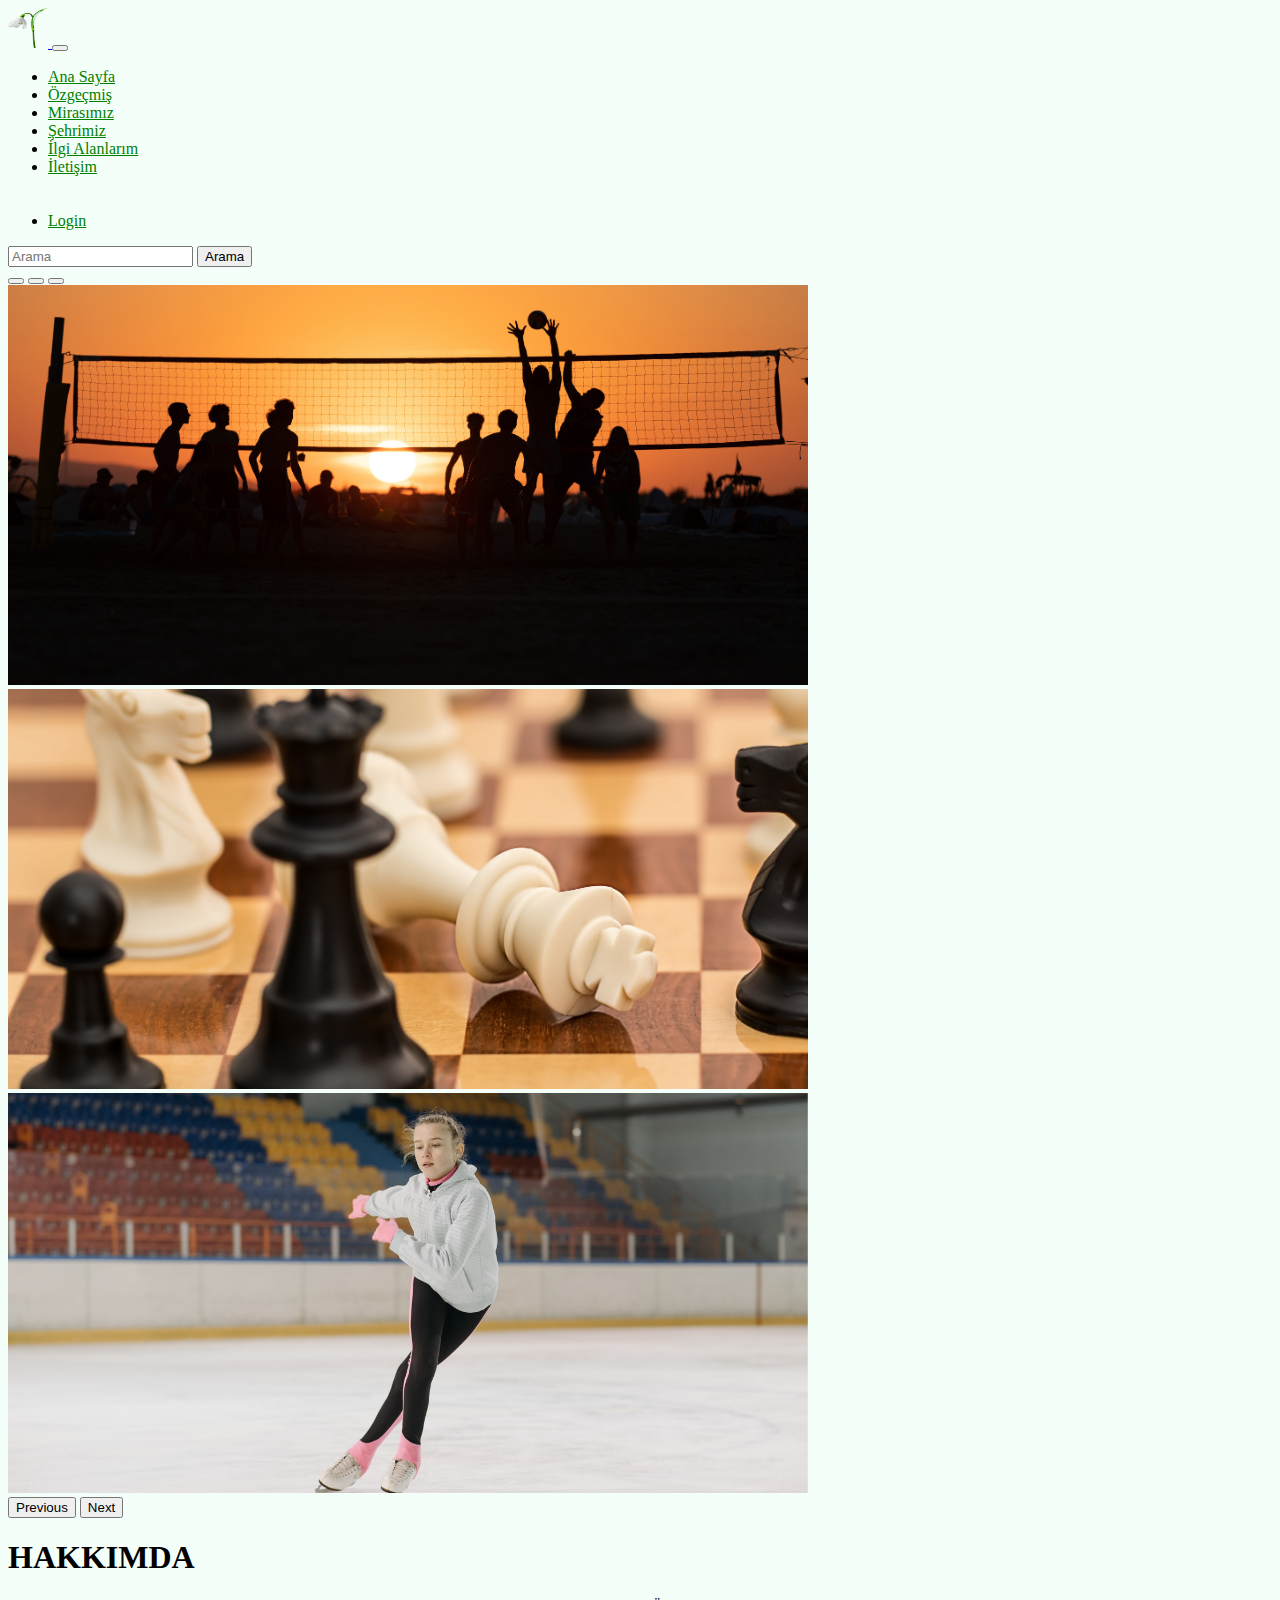
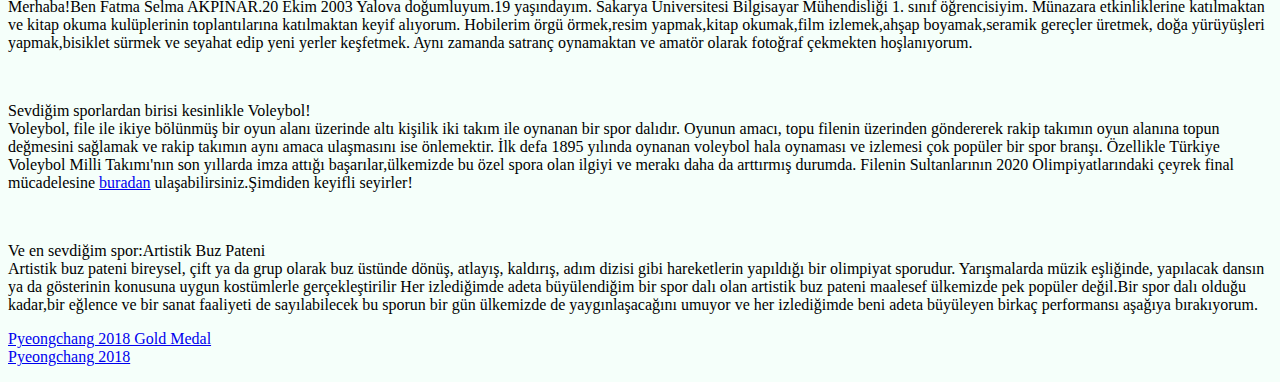
<file: web site/index.html>
<!DOCTYPE html>
<html lang="en">
<head>
    <meta charset="UTF-8">
    <meta http-equiv="X-UA-Compatible" content="IE=edge">
    <meta name="viewport" content="width=device-width, initial-scale=1.0">
    <title>Web Sitesi</title>
    <link href="https://cdn.jsdelivr.net/npm/bootstrap@5.3.0-alpha3/dist/css/bootstrap.min.css" rel="stylesheet" 
    integrity="sha384-KK94CHFLLe+nY2dmCWGMq91rCGa5gtU4mk92HdvYe+M/SXH301p5ILy+dN9+nJOZ" crossorigin="anonymous">
    </head>
<style>
body {
    background-color: #F5FFFA
}
</style>
<body>
    <header class="header">

          
            <nav class="navbar fixed-top  navbar-expand-lg bg-body-tertiary">
                <div class="container-fluid">
                    <a class="navbar-brand" href="#">
                        <img src="kardelen.webp" alt="logo"/   height="40" width="40" >
                    </a>
                  <button class="navbar-toggler" type="button" data-bs-toggle="collapse" data-bs-target="#navbarSupportedContent" aria-controls="navbarSupportedContent" aria-expanded="false" aria-label="Toggle navigation">
                    <span class="navbar-toggler-icon"></span>
                  </button>
                  <div class="collapse navbar-collapse" id="navbarSupportedContent">
                    <ul class="navbar-nav me-auto mb-2 mb-lg-0">
                      <li class="nav-item">
                        <a class="nav-link" style="color: green;" href="index.html">Ana Sayfa</a>
                      </li>
                      <li class="nav-item">
                        <a class="nav-link"  style="color: green;"href="ozgecmis.html">Özgeçmiş</a>
                        
                      </li>
                      <li class="nav-item">
                        <a class="nav-link"  style="color: green;"href="mirasimiz.html">Mirasımız</a>
                        
                      </li>
                      <li class="nav-item">
                        <a class="nav-link"  style="color: green;"href="sehrimiz.html">Şehrimiz</a>
                        
                      </li>
                      <li class="nav-item">
                        <a class="nav-link" style="color: green;" href="ilgialanlari.html">
                        İlgi Alanlarım
                        </a>
                        
                      </li>
                      <li class="nav-item">
                        <a class="nav-link"  style="color: green;"href="iletisim.html">İletişim</a>
                        
                      </li>
                      <br><br>
                    </li>
                    <li class="nav-item">
                      <a class="nav-link"  style="color: green;"href="login.html">Login</a>
                      
                    </li>
                    </ul>
                    <form class="d-flex" role="search">
                      <input class="form-control me-2 " type="search" placeholder="Arama" aria-label="Search">
                      <button class="btn btn-outline-success" type="submit">Arama</button>
                    </form>
                  </div>
                </div>
              </nav>
              
          <div class="container  mt-4" >
            <div id="carouselExampleIndicators" class="carousel slide">
                <div class="carousel-indicators">
                  <button type="button" data-bs-target="#carouselExampleIndicators" data-bs-slide-to="0" class="active" aria-current="true" aria-label="Slide 1"></button>
                  <button type="button" data-bs-target="#carouselExampleIndicators" data-bs-slide-to="1" aria-label="Slide 2"></button>
                  <button type="button" data-bs-target="#carouselExampleIndicators" data-bs-slide-to="2" aria-label="Slide 3"></button>
                </div>
                <div class="carousel-inner">
                  <div class="carousel-item active">
                    <img src="Adsız tasarım1.png" class="d-block w-100" alt="voleybol">
                  </div>
                  <div class="carousel-item">
                    <img src="satranc.png" class="d-block w-100" alt="satranc">
                  </div>
                  <div class="carousel-item">
                    <img src="paten.png" class="d-block w-100" alt="paten">
                  </div>
                </div>
                <button class="carousel-control-prev" type="button" data-bs-target="#carouselExampleIndicators" data-bs-slide="prev">
                  <span class="carousel-control-prev-icon" aria-hidden="true"></span>
                  <span class="visually-hidden">Previous</span>
                </button>
                <button class="carousel-control-next" type="button" data-bs-target="#carouselExampleIndicators" data-bs-slide="next">
                  <span class="carousel-control-next-icon" aria-hidden="true"></span>
                  <span class="visually-hidden">Next</span>
                </button>
              </div>
              <h1 class="text-center mt-3 text-success fw-bold ">HAKKIMDA</h1>
              <P class="fs-5">Merhaba!Ben Fatma Selma AKPINAR.20 Ekim 2003 Yalova doğumluyum.19 yaşındayım.
                Sakarya Üniversitesi Bilgisayar Mühendisliği 1. sınıf öğrencisiyim.
                Münazara etkinliklerine katılmaktan ve kitap okuma kulüplerinin toplantılarına katılmaktan keyif alıyorum.
                Hobilerim örgü örmek,resim yapmak,kitap okumak,film izlemek,ahşap boyamak,seramik gereçler üretmek,
                doğa yürüyüşleri yapmak,bisiklet sürmek ve seyahat edip yeni yerler keşfetmek. 
                Aynı zamanda satranç oynamaktan ve amatör olarak fotoğraf çekmekten hoşlanıyorum.</P>
                <br>
               <p class="fs-5"> Sevdiğim sporlardan birisi kesinlikle Voleybol! <br> Voleybol, file ile ikiye bölünmüş bir oyun alanı üzerinde altı kişilik iki takım ile oynanan bir spor dalıdır. Oyunun amacı, topu filenin üzerinden göndererek rakip takımın oyun alanına topun değmesini sağlamak ve rakip takımın aynı amaca ulaşmasını ise önlemektir.
                İlk defa 1895 yılında oynanan voleybol hala oynaması ve izlemesi çok popüler bir spor branşı. Özellikle Türkiye Voleybol Milli Takımı'nın son yıllarda imza attığı başarılar,ülkemizde bu özel spora olan ilgiyi ve merakı daha da arttırmış durumda.
                Filenin Sultanlarının 2020 Olimpiyatlarındaki çeyrek final mücadelesine <a href="https://youtu.be/nqO_0d20OYQ">buradan</a> ulaşabilirsiniz.Şimdiden keyifli seyirler!</p>
                 <br>
                <p class="fs-5">Ve en sevdiğim spor:Artistik Buz Pateni <br>
                    Artistik buz pateni bireysel, çift ya da grup olarak buz üstünde dönüş, atlayış, kaldırış, adım dizisi gibi hareketlerin yapıldığı bir olimpiyat sporudur. Yarışmalarda müzik eşliğinde, yapılacak dansın ya da gösterinin konusuna uygun kostümlerle gerçekleştirilir
                 Her izlediğimde adeta büyülendiğim bir spor dalı olan artistik buz pateni maalesef ülkemizde pek popüler değil.Bir spor dalı olduğu kadar,bir eğlence ve bir sanat faaliyeti de sayılabilecek bu sporun bir gün ülkemizde de yaygınlaşacağını umuyor ve her izlediğimde beni adeta büyüleyen birkaç performansı aşağıya bırakıyorum.
                 <p class="fs-5"> <a href="https://youtu.be/6bNOnXTe4Ok">Pyeongchang 2018 Gold Medal</a>
                    <br>
                 <a href="https://youtu.be/wOEKdWrtz6U">Pyeongchang 2018</a></p>
                </p>
             
          </div>

    
    </header>
    <script src="https://cdn.jsdelivr.net/npm/jquery@3.5.1/dist/jquery.slim.min.js"
    integrity="sha384-DfXdz2htPH0lsSSs5nCTpuj/zy4c+OGpamoFVy38MVBnE+IbbVYUew+OrCXaRkfj" crossorign="anonymous"></script>
    <script src="https://cdn.jsdelivr.net/npm/@popperjs/core@2.11.7/dist/umd/popper.min.js" 
    integrity="sha384-zYPOMqeu1DAVkHiLqWBUTcbYfZ8osu1Nd6Z89ify25QV9guujx43ITvfi12/QExE" crossorigin="anonymous"></script>
    <script src="https://cdn.jsdelivr.net/npm/bootstrap@5.3.0-alpha3/dist/js/bootstrap.min.js" 
    integrity="sha384-Y4oOpwW3duJdCWv5ly8SCFYWqFDsfob/3GkgExXKV4idmbt98QcxXYs9UoXAB7BZ" crossorigin="anonymous"></script>
</body>
</html>
</file>
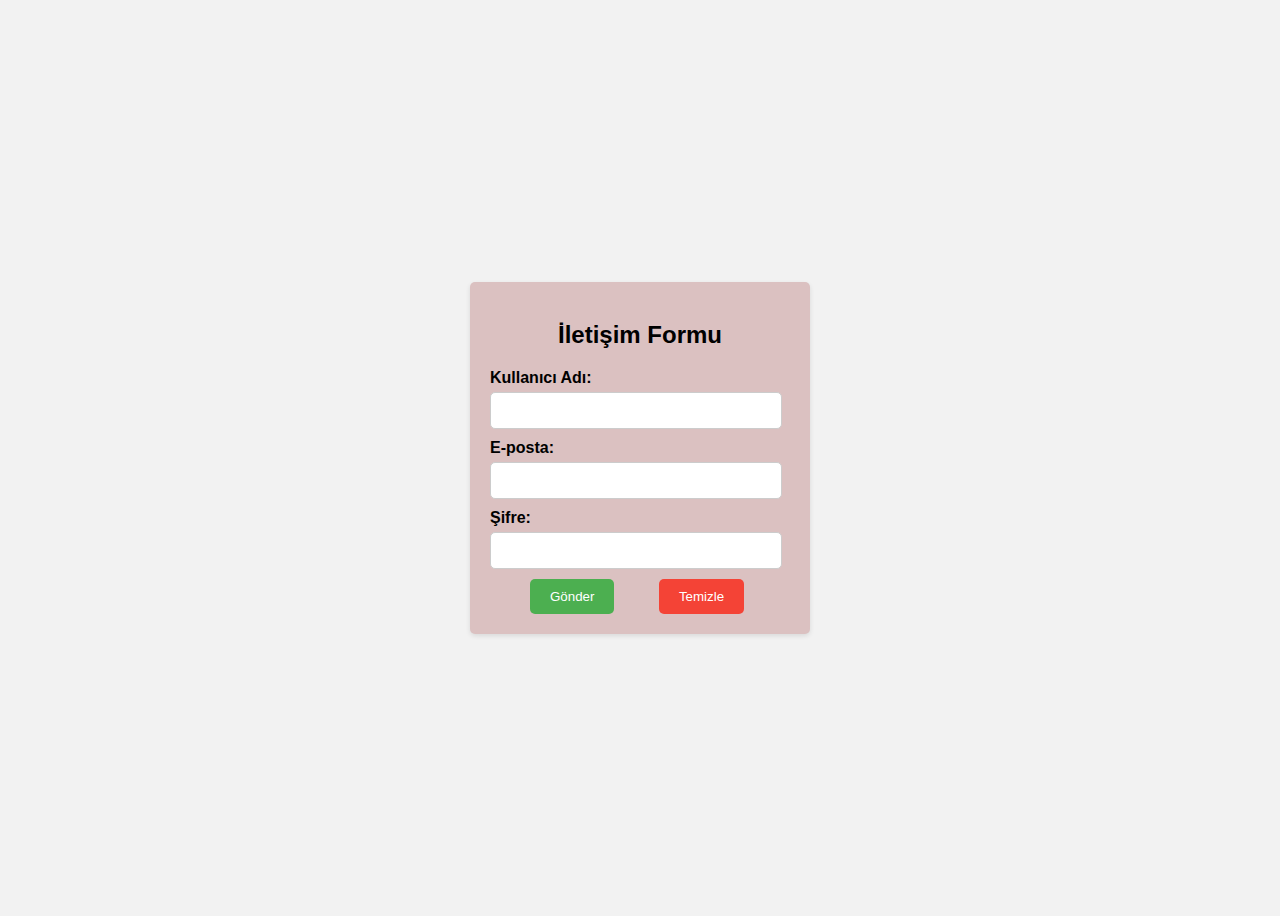
<file: web site/iletisim.html>
<!DOCTYPE html>
<html>
<head>
  <title>İletişim Formu</title>
  <style>
    body {
      font-family: Arial, sans-serif;
      background-color: #f2f2f2;
      display: flex;
      justify-content: center;
      align-items: center;
      height: 100vh;
    }

    .container {
      width: 300px ;
      padding: 20px;
      background-color: #dbc1c1;
      border-radius: 5px;
      box-shadow: 0 2px 5px rgba(0, 0, 0, 0.1);
    }

    h2 {
      text-align: center;
    }

    form {
      margin-top: 20px;
    }

    label {
      display: block;
      font-weight: bold;
      margin-bottom: 5px;
    }

    input,
    textarea {
      width: 90%;
      padding: 10px;
      border: 1px solid #ccc;
      border-radius: 5px;
      margin-bottom: 10px;
    }

    button {
      padding: 10px 20px;
      background-color: #4CAF50;
      color: #fff;
      border: none;
      border-radius: 5px;
      cursor: pointer;
      margin-left: 40px;
    }

    button[type="reset"] {
      background-color: #f44336;
      margin-right: 40px;
    }
  </style>
</head>
<body>
  <div class="container">
    <h2>İletişim Formu</h2>

    <form action="goster.php" method="post" onsubmit="return validateForm()">
      <div>
        <label for="name">Kullanıcı Adı:</label>
        <input type="text" id="name" name="name" required>
      </div>

      <div>
        <label for="email">E-posta:</label>
        <input type="email" id="email" name="email" required>
      </div>

      <div>
        <label for="password">Şifre:</label>
        <input type="password" id="password" name="password" required>
      </div>

      <div>
        <button type="submit">Gönder</button>
        <button type="reset">Temizle</button>
      </div>
    </form>
  </div>
</body>
</html>
</file>
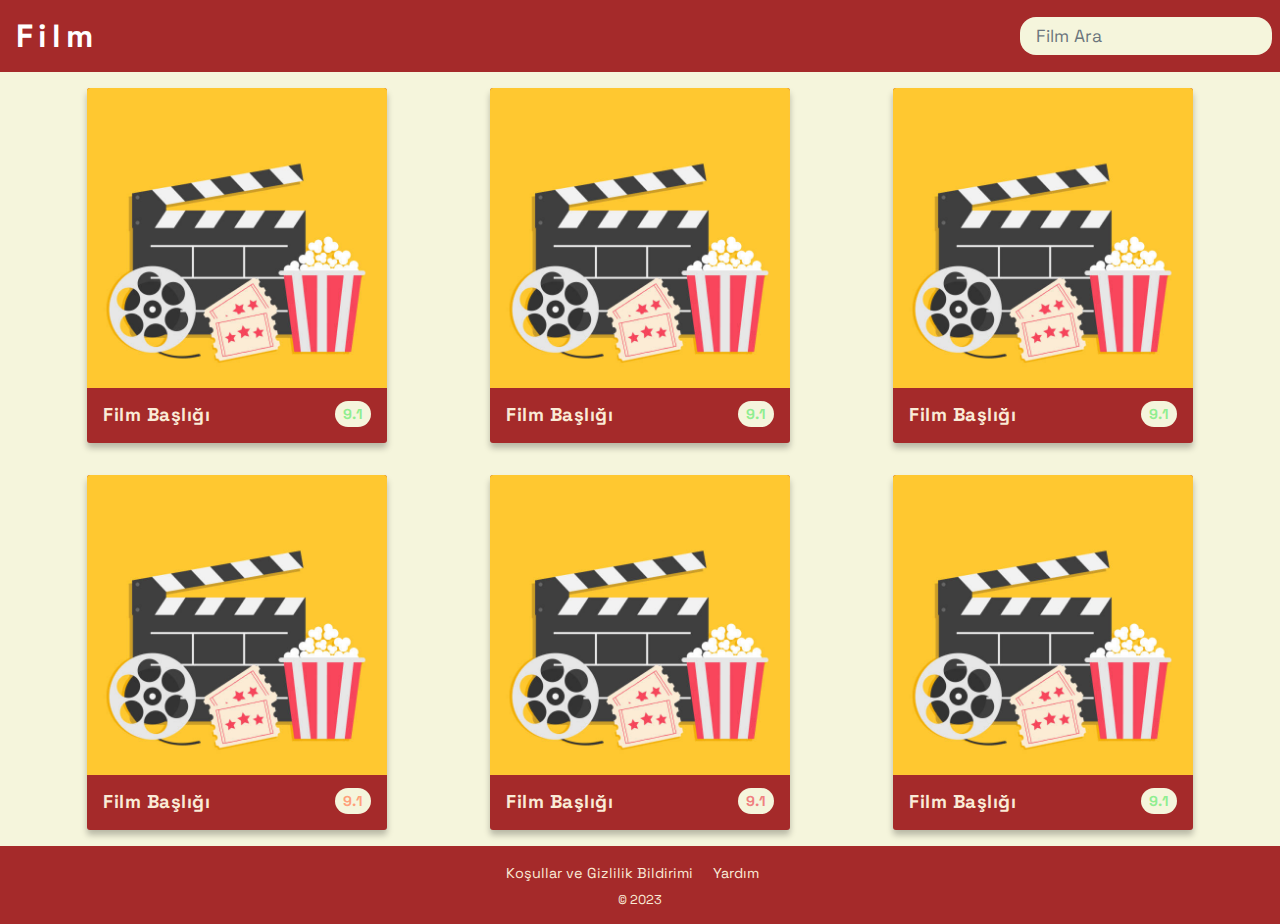
<file: web site/ilgialanlari.html>
<!DOCTYPE html>
<html lang="en">
<head>
    <meta charset="UTF-8">
    <meta http-equiv="X-UA-Compatible" content="IE=edge">
    <meta name="viewport" content="width=device-width, initial-scale=1.0">
    <title>İlgi Alanlarım</title>

    <link
      rel="stylesheet"
      href="https://cdnjs.cloudflare.com/ajax/libs/font-awesome/6.1.2/css/all.min.css"
      integrity="sha512-1sCRPdkRXhBV2PBLUdRb4tMg1w2YPf37qatUFeS7zlBy7jJI8Lf4VHwWfZZfpXtYSLy85pkm9GaYVYMfw5BC1A=="
      crossorigin="anonymous"
      referrerpolicy="no-referrer">
      
      <link rel="stylesheet" href="style.css" />
      <script src="app.js" defer></script>
      <title>Film</title>
</head>
<body>
    <header>
        <h1>Film</h1>
        <form id="form">
          <input
            autocomplete="off"
            type="text"
            class="search"
            placeholder="Film Ara"
            id="search"
          />
        </form>
      </header>
      <main id="main">
        <div class="movie">
            <img src="movie.jpg" alt="movie title">
            <div class="movie-info">
                <h3>Film Başlığı</h3>
                <span class="green">9.1</span>
            </div>
            <div class="overview">
                <h3>Film Başlığı <small>overview</small></h3>
                <p>Lorem ipsum dolor sit amet consectetur adipisicing elit. Similique unde nihil iste! Odit tempora animi vitae facilis magnam nobis consequatur? Praesentium minus 
                    dignissimos sint quod possimus repellat sapiente. Eaque, quia.</p>
            </div> 
        </div>
        <div class="movie">
            <img src="movie.jpg" alt="movie title">
            <div class="movie-info">
                <h3>Film Başlığı</h3>
                <span class="green">9.1</span>
            </div>
            <div class="overview">
                <h3>Film Başlığı <small>overview</small></h3>
                <p>Lorem ipsum dolor sit amet consectetur adipisicing elit. Similique unde nihil iste! Odit tempora animi vitae facilis magnam nobis consequatur? Praesentium minus 
                    dignissimos sint quod possimus repellat sapiente. Eaque, quia.</p>
            </div> 
        </div>
        <div class="movie">
            <img src="movie.jpg" alt="movie title">
            <div class="movie-info">
                <h3>Film Başlığı</h3>
                <span class="green">9.1</span>
            </div>
            <div class="overview">
                <h3>Film Başlığı <small>overview</small></h3>
                <p>Lorem ipsum dolor sit amet consectetur adipisicing elit. Similique unde nihil iste! Odit tempora animi vitae facilis magnam nobis consequatur? Praesentium minus 
                    dignissimos sint quod possimus repellat sapiente. Eaque, quia.</p>
            </div> 
        </div>
        <div class="movie">
            <img src="movie.jpg" alt="movie title">
            <div class="movie-info">
                <h3>Film Başlığı</h3>
                <span class="orange">9.1</span>
            </div>
            <div class="overview">
                <h3>Film Başlığı <small>overview</small></h3>
                <p>Lorem ipsum dolor sit amet consectetur adipisicing elit. Similique unde nihil iste! Odit tempora animi vitae facilis magnam nobis consequatur? Praesentium minus 
                    dignissimos sint quod possimus repellat sapiente. Eaque, quia.</p>
            </div>
        </div>  
            <div class="movie">
                <img src="movie.jpg" alt="movie title">
                <div class="movie-info">
                    <h3>Film Başlığı</h3>
                    <span class="red">9.1</span>
                </div>
                <div class="overview">
                    <h3>Film Başlığı <small>overview</small></h3>
                    <p>Lorem ipsum dolor sit amet consectetur adipisicing elit. Similique unde nihil iste! Odit tempora animi vitae facilis magnam nobis consequatur? Praesentium minus 
                        dignissimos sint quod possimus repellat sapiente. Eaque, quia.</p>
                </div>
            </div>
                <div class="movie">
                    <img src="movie.jpg" alt="movie title">
                    <div class="movie-info">
                        <h3>Film Başlığı</h3>
                        <span class="green">9.1</span>
                    </div>
                    <div class="overview">
                        <h3>Film Başlığı <small>overview</small></h3>
                        <p>Lorem ipsum dolor sit amet consectetur adipisicing elit. Similique unde nihil iste! Odit tempora animi vitae facilis magnam nobis consequatur? Praesentium minus 
                            dignissimos sint quod possimus repellat sapiente. Eaque, quia.</p>
                    </div>
                </div>
      </main>
      <footer>
        <ul>
            <li><a href="#">Koşullar ve Gizlilik Bildirimi</a></li>
            <li><a href="#">Yardım</a></li>
        </ul>
        <small> &copy; 2023</small>
      </footer>
</body>
</html>
</file>
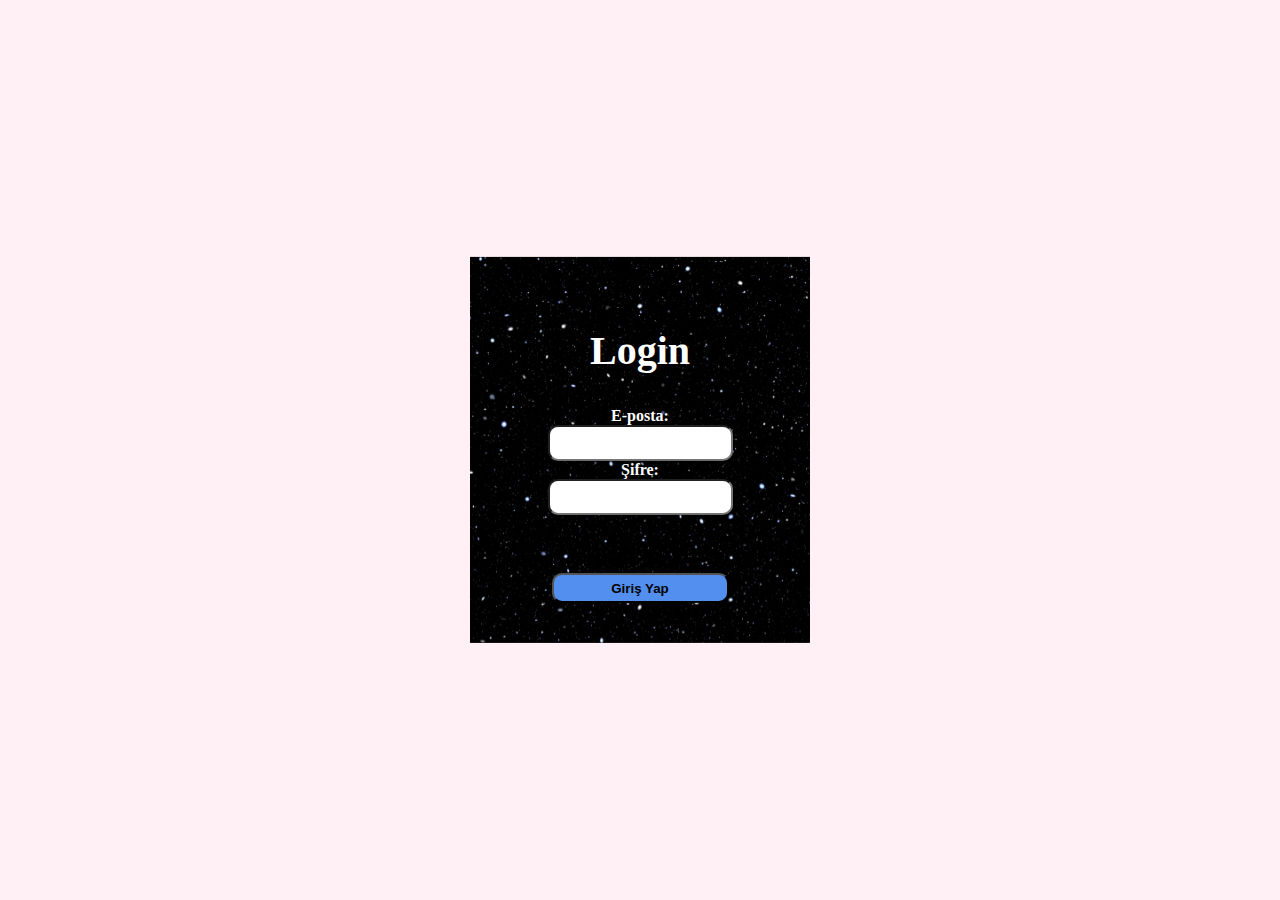
<file: web site/login.html>
<!DOCTYPE html>
<html lang="en">
<head>
  <meta charset="UTF-8">
  <meta http-equiv="X-UA-Compatible" content="IE=edge">
  <meta name="viewport" content="width=device-width, initial-scale=1.0">
  <link rel="stylesheet" href="a.css">
  <title>Login</title>
</head>
<body>
    
    <form action="login.php" method="POST">
     <div class="signup-form">  
      <h2>Login</h2>
      <label for="email">E-posta:</label><br>
      <input type="email" id="email" name="email" required><br>
  
      <label for="password">Şifre:</label><br>
      <input type="password" id="password" name="password" required><br><br>
  
      <input type="submit" value="Giriş Yap" class="signup-btn">
     </div> 
      
    </form>
</body>
</html>
</file>
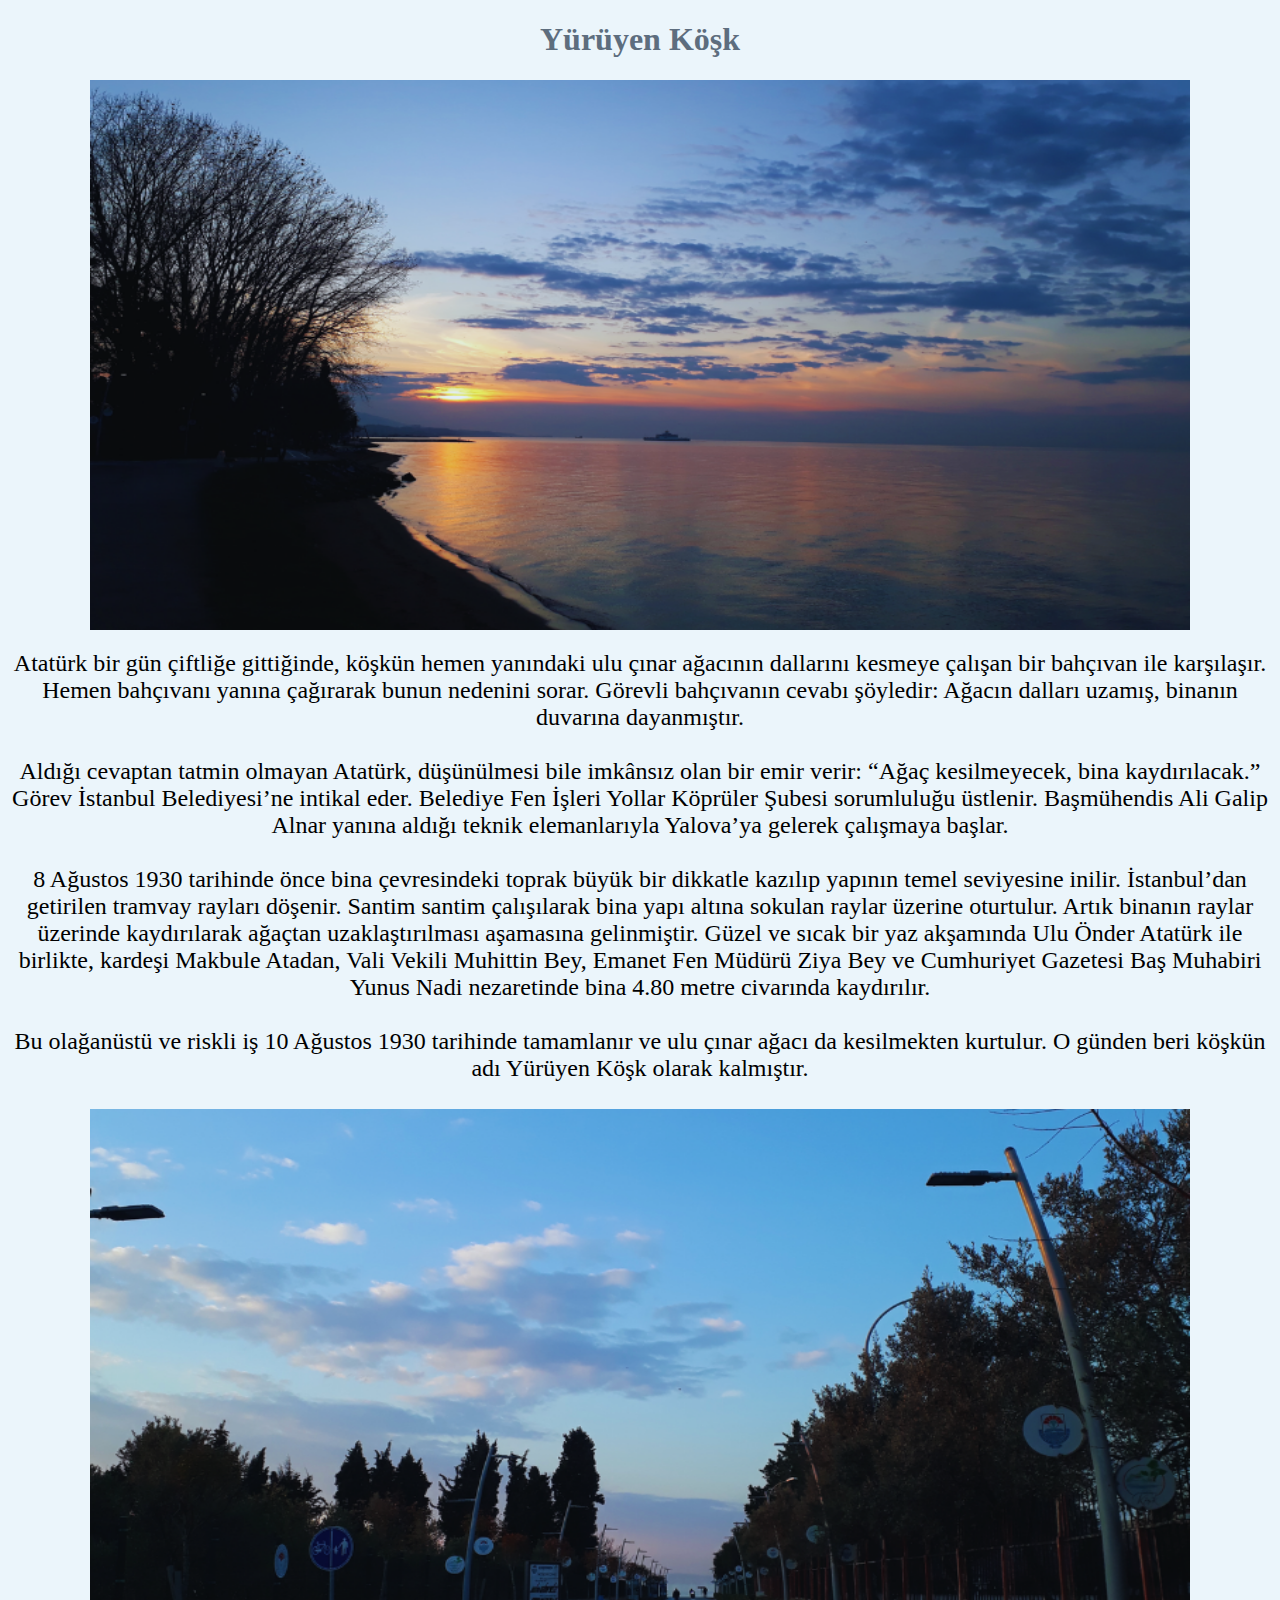
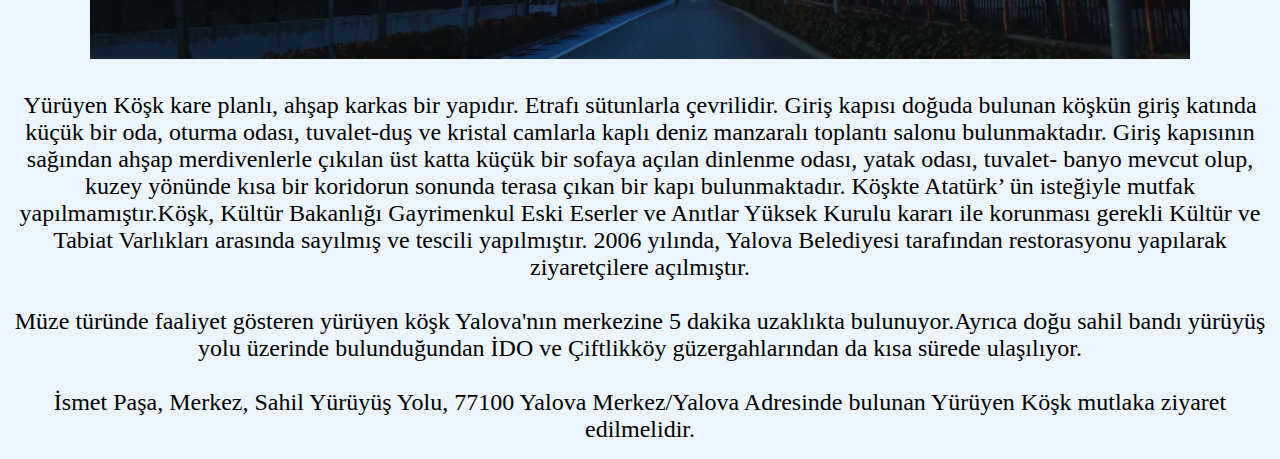
<file: web site/mirasimiz.html>
<!DOCTYPE html>
<html lang="en">
<head>
    <meta charset="UTF-8">
    <meta http-equiv="X-UA-Compatible" content="IE=edge">
    <meta name="viewport" content="width=device-width, initial-scale=1.0">
    <title>Mirasımız</title>
</head>
<body bgcolor="#EBF5FB">
   <div align="center"> <h1><font color="#5D6D7E "> Yürüyen Köşk</font> </h1></div> 
   
   <div align="center"><img src="yalova.png" width="1100" height="550" ></div>

   <div align="center"><p><font size="5">  Atatürk bir gün çiftliğe gittiğinde, köşkün hemen yanındaki ulu çınar ağacının dallarını kesmeye çalışan bir bahçıvan ile karşılaşır. Hemen bahçıvanı yanına çağırarak bunun nedenini sorar. Görevli bahçıvanın cevabı şöyledir: Ağacın dalları uzamış, binanın duvarına dayanmıştır.<br> <br> Aldığı cevaptan tatmin olmayan Atatürk, düşünülmesi bile imkânsız olan bir emir verir: “Ağaç kesilmeyecek, bina kaydırılacak.” Görev İstanbul Belediyesi’ne intikal eder. Belediye Fen İşleri Yollar Köprüler Şubesi sorumluluğu üstlenir. Başmühendis Ali Galip Alnar yanına aldığı teknik elemanlarıyla Yalova’ya gelerek çalışmaya başlar.<br><br>
    8 Ağustos 1930 tarihinde önce bina çevresindeki toprak büyük bir dikkatle kazılıp yapının temel seviyesine inilir. İstanbul’dan getirilen tramvay rayları döşenir. Santim santim çalışılarak bina yapı altına sokulan raylar üzerine oturtulur. Artık binanın raylar üzerinde kaydırılarak ağaçtan uzaklaştırılması aşamasına gelinmiştir. Güzel ve sıcak bir yaz akşamında Ulu Önder Atatürk ile birlikte, kardeşi Makbule Atadan, Vali Vekili Muhittin Bey, Emanet Fen Müdürü Ziya Bey ve Cumhuriyet Gazetesi Baş Muhabiri Yunus Nadi nezaretinde bina 4.80 metre civarında kaydırılır.<br><br>
    Bu olağanüstü ve riskli iş 10 Ağustos 1930 tarihinde tamamlanır ve ulu çınar ağacı da kesilmekten kurtulur. O günden beri köşkün adı Yürüyen Köşk olarak kalmıştır.<br>
   <br><img src="yürüyüs.png"width="1100" height="550"> <br><br> Yürüyen Köşk kare planlı, ahşap karkas bir yapıdır. Etrafı sütunlarla çevrilidir. Giriş kapısı doğuda bulunan köşkün giriş katında küçük bir oda, oturma odası, tuvalet-duş ve kristal camlarla kaplı deniz manzaralı toplantı salonu bulunmaktadır. Giriş kapısının sağından ahşap merdivenlerle çıkılan üst katta küçük bir sofaya açılan dinlenme odası, yatak odası, tuvalet- banyo mevcut olup, kuzey yönünde kısa bir koridorun sonunda terasa çıkan bir kapı bulunmaktadır. Köşkte Atatürk’ ün isteğiyle mutfak yapılmamıştır.Köşk, Kültür Bakanlığı Gayrimenkul Eski Eserler ve Anıtlar Yüksek Kurulu kararı ile korunması gerekli Kültür ve Tabiat Varlıkları arasında sayılmış ve tescili yapılmıştır. 2006 yılında, Yalova Belediyesi tarafından restorasyonu yapılarak ziyaretçilere açılmıştır. <br><br>Müze türünde faaliyet gösteren yürüyen köşk Yalova'nın merkezine 5 dakika uzaklıkta bulunuyor.Ayrıca doğu sahil bandı yürüyüş yolu üzerinde bulunduğundan İDO ve Çiftlikköy güzergahlarından da kısa sürede ulaşılıyor.<br><br> İsmet Paşa, Merkez, Sahil Yürüyüş Yolu, 77100 Yalova Merkez/Yalova Adresinde bulunan Yürüyen Köşk mutlaka ziyaret edilmelidir.</font> 
  </p></div>


  <script src="https://cdn.jsdelivr.net/npm/jquery@3.5.1/dist/jquery.slim.min.js"
    integrity="sha384-DfXdz2htPH0lsSSs5nCTpuj/zy4c+OGpamoFVy38MVBnE+IbbVYUew+OrCXaRkfj" crossorign="anonymous"></script>
    <script src="https://cdn.jsdelivr.net/npm/@popperjs/core@2.11.7/dist/umd/popper.min.js" 
    integrity="sha384-zYPOMqeu1DAVkHiLqWBUTcbYfZ8osu1Nd6Z89ify25QV9guujx43ITvfi12/QExE" crossorigin="anonymous"></script>
    <script src="https://cdn.jsdelivr.net/npm/bootstrap@5.3.0-alpha3/dist/js/bootstrap.min.js" 
    integrity="sha384-Y4oOpwW3duJdCWv5ly8SCFYWqFDsfob/3GkgExXKV4idmbt98QcxXYs9UoXAB7BZ" crossorigin="anonymous"></script>
</body>
</html>
</file>
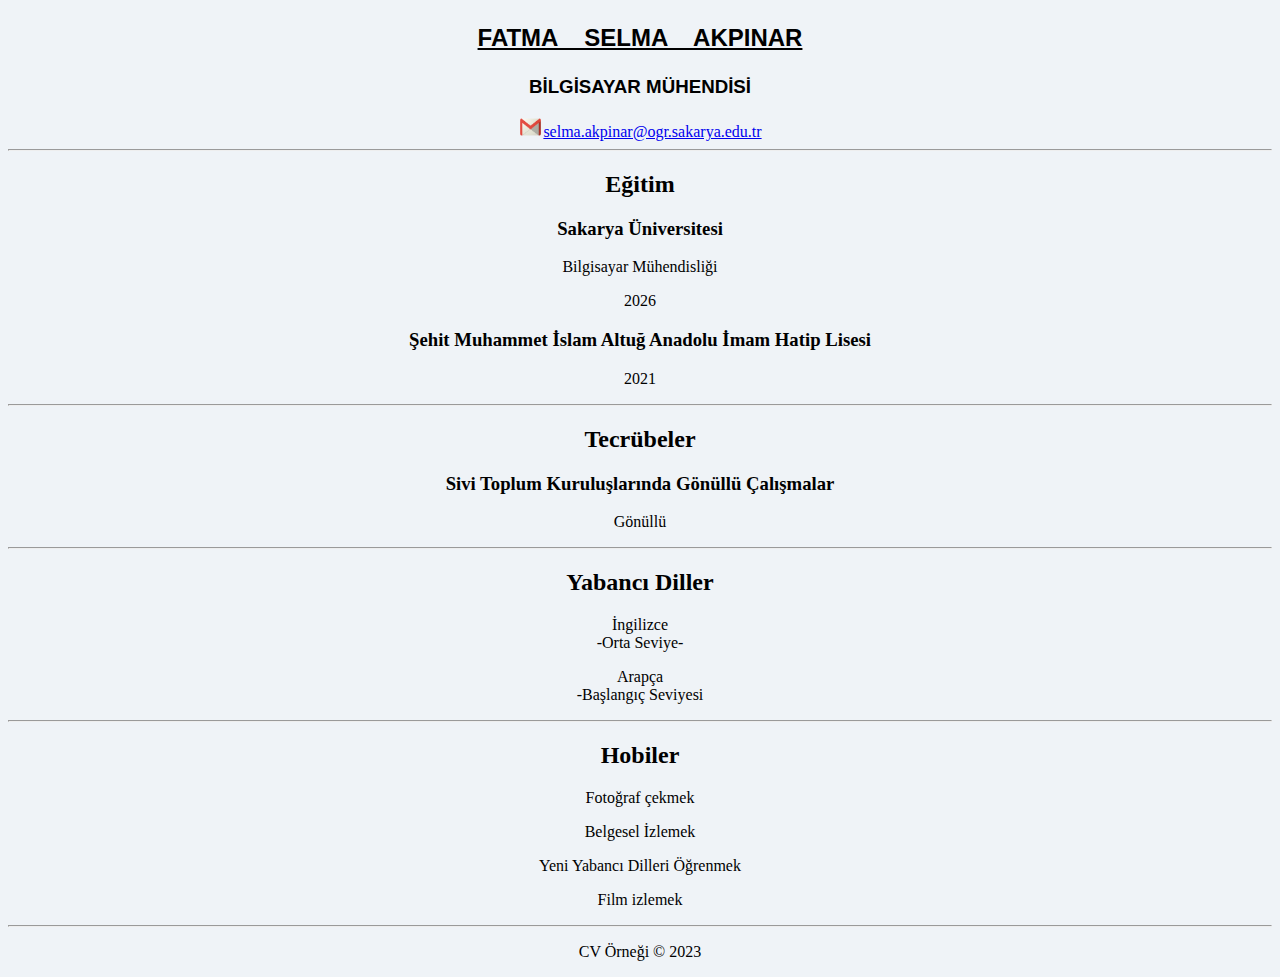
<file: web site/ozgecmis.html>
<!DOCTYPE html>
<html lang="en">
<head>
    <meta charset="UTF-8">
    <meta http-equiv="X-UA-Compatible" content="IE=edge">
    <meta name="viewport" content="width=device-width, initial-scale=1.0">
    <title>Özgeçmiş</title>
    <style>
      .isim{
        word-spacing: 20px;
        text-decoration: underline;
      }
    </style>
</head>
<body bgcolor="#EFF3F7">
   <header> 
    <div align="center"><h2><p class="isim" style="font-family:'Franklin Gothic Medium', 'Arial Narrow', Arial, sans-serif">FATMA SELMA AKPINAR</p></h2></div> 
    <div align="center"><h3><P style="font-family: 'Franklin Gothic Medium', 'Arial Narrow', Arial, sans-serif;">BİLGİSAYAR MÜHENDİSİ</P></h3></div>
    <div align="center"> <img src="mailogo.png" width="25" height="20"><a href="mailto:selma.akpinar@ogr.sakarya.edu.tr">selma.akpinar@ogr.sakarya.edu.tr</a></div>
    <hr>
   </header>

   <main>
   
    <section>
        <div align="center">
        <h2><b>Eğitim</b></h2>
      <article>
        <h3>Sakarya Üniversitesi</h3>
        <p>Bilgisayar Mühendisliği</p>
        <p>2026</p>
      </div>
      </article>

      <article>
        <div align="center">
            
            <h3>Şehit Muhammet İslam Altuğ Anadolu İmam Hatip Lisesi</h3>
            <p>2021</p>
        
        </div> 
      </article>
    </section>
<hr>
<div align="center">
    <section>
        
            <h2>Tecrübeler</h2>
            <article>
              <h3>Sivi Toplum Kuruluşlarında Gönüllü Çalışmalar</h3>
             <p>Gönüllü</p>
            </article>
      
    </section>
</div>
<hr>
      <section>
        <div align="center">
            <h2>Yabancı Diller</h2>
            <p>İngilizce <br> -Orta Seviye-</p>
            <p>Arapça <br> -Başlangıç Seviyesi</p>
        </div>
      </section>
<hr>
     <section>
        <div align="center">
            <h2>Hobiler</h2>
            <p>Fotoğraf çekmek</p>
            <p>Belgesel İzlemek</p>
            <p>Yeni Yabancı Dilleri Öğrenmek</p>
            <p>Film izlemek</p>
        </div>
     </section>
<hr>
  </main>

  <footer>
    <div align="center"> <p>CV Örneği &copy; 2023</p></div>
  </footer>
</body>
</html>
</body>
</html>
</file>
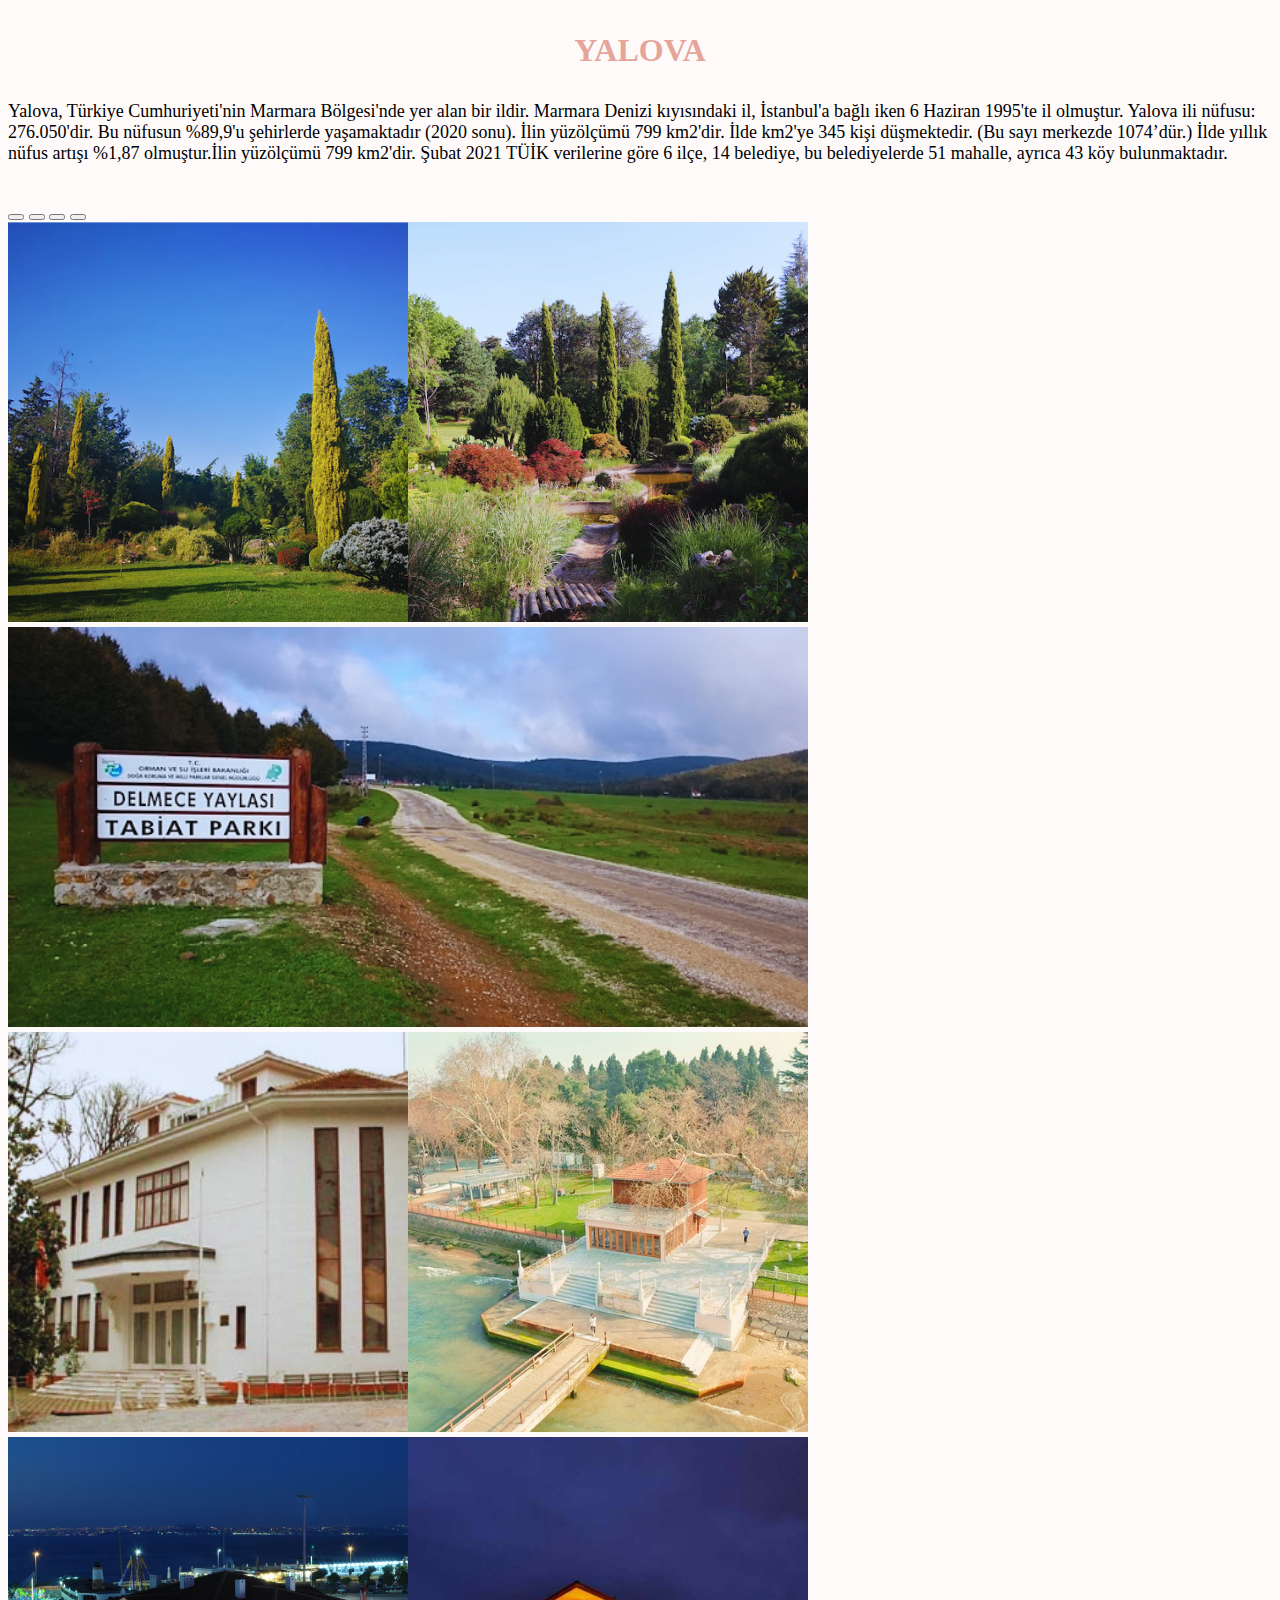
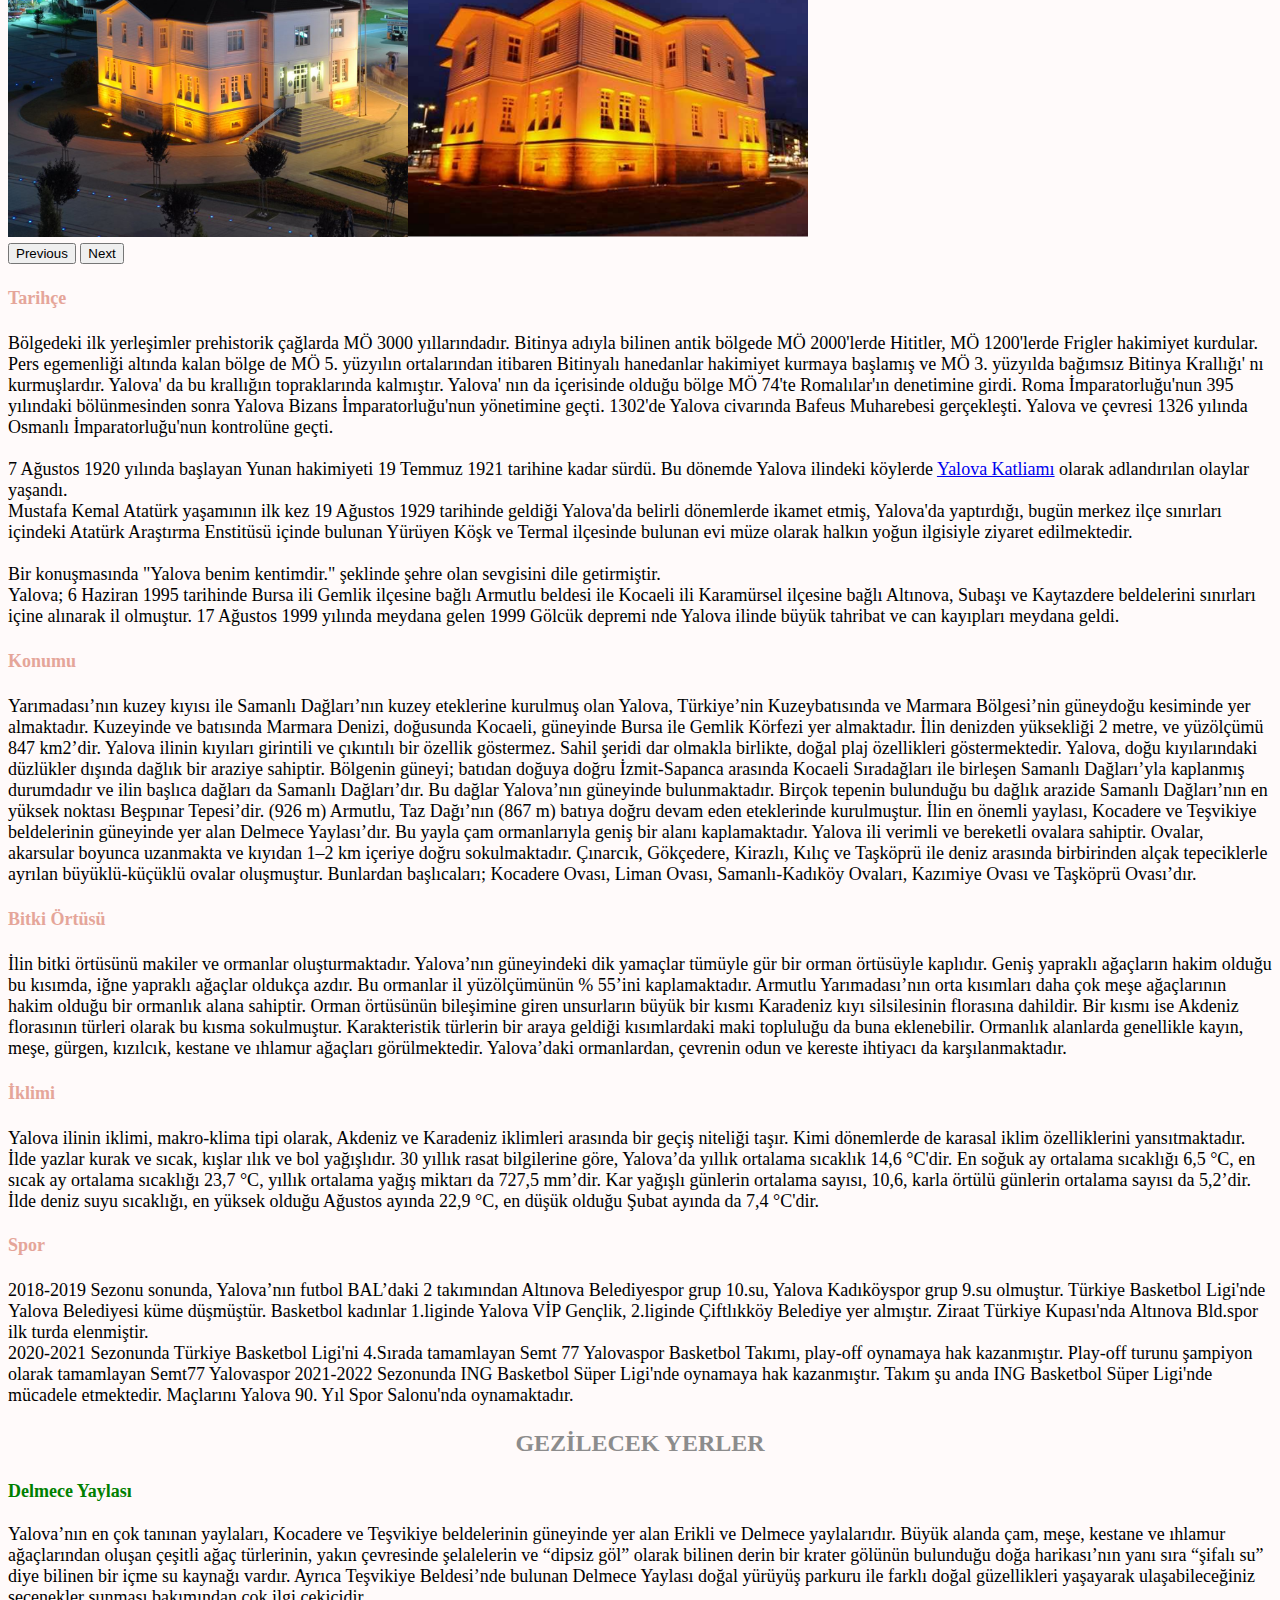
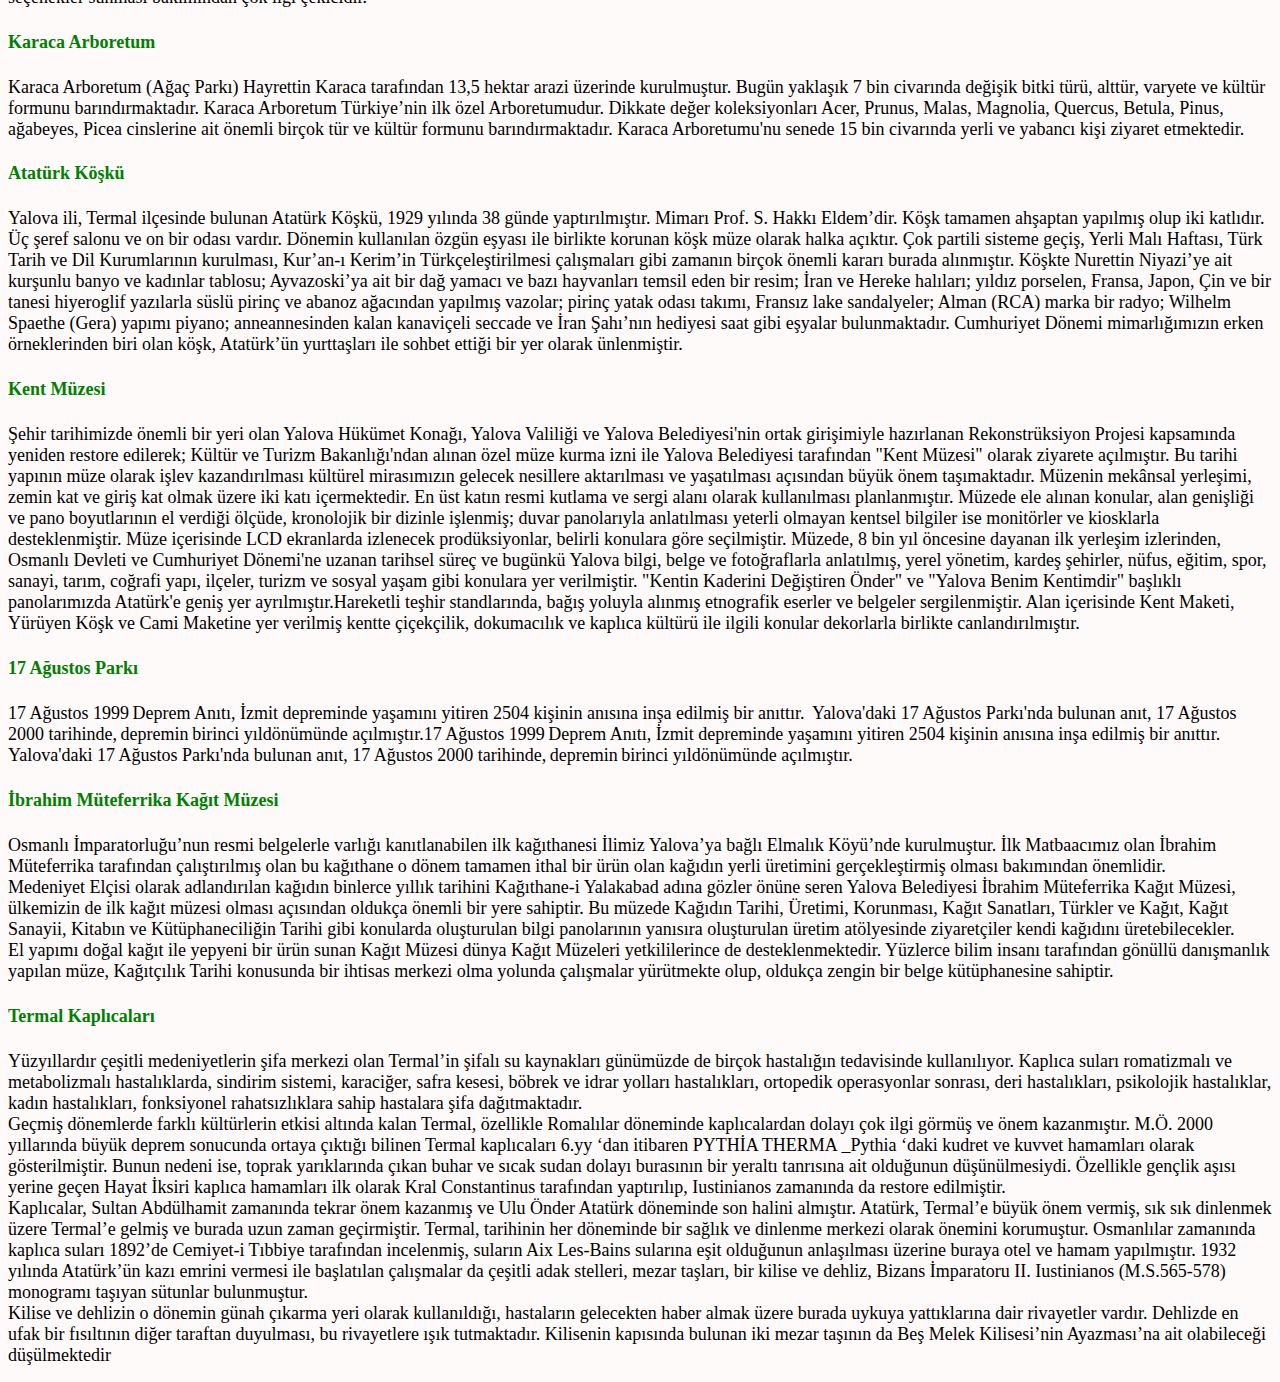
<file: web site/sehrimiz.html>
<!DOCTYPE html>
<html lang="en">
<head>
    <meta charset="UTF-8">
    <meta http-equiv="X-UA-Compatible" content="IE=edge">
    <meta name="viewport" content="width=device-width, initial-scale=1.0">
    <title>Şehrimiz</title>
    <link href="https://cdn.jsdelivr.net/npm/bootstrap@5.3.0-alpha3/dist/css/bootstrap.min.css" rel="stylesheet" 
    integrity="sha384-KK94CHFLLe+nY2dmCWGMq91rCGa5gtU4mk92HdvYe+M/SXH301p5ILy+dN9+nJOZ" crossorigin="anonymous">
</head>
<style>
  body{
    background-color: #FFFAFA;
  }
</style>
<body>
    <div align="center"><h1><p style="font-family:'Times New Roman', Times, serif"><font color="#e5a599"> <b>YALOVA</b> </font> </p></h1></div>

    <div text-align="justify" ><p><font size="4"> Yalova, Türkiye Cumhuriyeti'nin Marmara Bölgesi'nde yer alan bir ildir. Marmara Denizi kıyısındaki il, İstanbul'a bağlı iken 6 Haziran 1995'te il olmuştur.

        Yalova ili nüfusu: 276.050'dir. Bu nüfusun %89,9'u şehirlerde yaşamaktadır (2020 sonu). İlin yüzölçümü 799 km2'dir. İlde km2'ye 345 kişi düşmektedir. (Bu sayı merkezde  1074’dür.) İlde yıllık nüfus artışı %1,87 olmuştur.İlin yüzölçümü 799 km2'dir.
        
        Şubat 2021 TÜİK verilerine göre 6 ilçe, 14 belediye, bu belediyelerde 51 mahalle, ayrıca 43 köy bulunmaktadır.<br><br>

        <div id="carouselExampleIndicators" class="carousel slide">
            <div class="carousel-indicators" >
              <button type="button" data-bs-target="#carouselExampleIndicators" data-bs-slide-to="0" class="active" aria-current="true" aria-label="Slide 1"></button>
              <button type="button" data-bs-target="#carouselExampleIndicators" data-bs-slide-to="1" aria-label="Slide 2"></button>
              <button type="button" data-bs-target="#carouselExampleIndicators" data-bs-slide-to="2" aria-label="Slide 3"></button>
              <button type="button" data-bs-target="#carouselExampleIndicators" data-bs-slide-to="3" aria-label="Slide 4"></button>
            </div>
            <div class="carousel-inner">
              <div class="carousel-item active">
                <a href="https://www.kulturportali.gov.tr/turkiye/yalova/gezilecekyer/karaca-arboretum-canli-agac-muzes"><img src="karacarb.png" class="d-block w-100" alt="delmece"></a>
              </div>
              <div class="carousel-item">
               <a href="https://www.kulturportali.gov.tr/turkiye/yalova/gezilecekyer/delmece-yaylasi"> <img src="delmeceyaylası.png" class="d-block w-100" alt="arboretum"></a>
              </div>
              <div class="carousel-item">
                <a href="https://www.kulturportali.gov.tr/turkiye/yalova/gezilecekyer/termal-ataturk-kosku"><img src="kösklerimiz.png" class="d-block w-100" alt="kösklerimiz"></a>
              </div>
              <div class="carousel-item">
               <a href="https://www.kulturportali.gov.tr/turkiye/yalova/gezilecekyer/yalova-kent-muzesi"> <img src="kentmuze.png" class="d-block w-100" alt="müze"></a>
              </div>
            </div>
            <button class="carousel-control-prev" type="button" data-bs-target="#carouselExampleIndicators" data-bs-slide="prev">
              <span class="carousel-control-prev-icon" aria-hidden="true"></span>
              <span class="visually-hidden">Previous</span>
            </button>
            <button class="carousel-control-next" type="button" data-bs-target="#carouselExampleIndicators" data-bs-slide="next">
              <span class="carousel-control-next-icon" aria-hidden="true"></span>
              <span class="visually-hidden">Next</span>
            </button>
          </div>

        <h4><p style="font-family: 'Times New Roman', Times, serif;"><font color="#e5a599"><b>Tarihçe</b> </font></p></h4>
        Bölgedeki ilk yerleşimler prehistorik çağlarda MÖ 3000 yıllarındadır. Bitinya adıyla bilinen antik bölgede MÖ 2000'lerde Hititler,
        MÖ 1200'lerde Frigler hakimiyet kurdular. Pers egemenliği altında kalan bölge de MÖ 5. yüzyılın ortalarından itibaren Bitinyalı hanedanlar 
        hakimiyet kurmaya başlamış ve MÖ 3. yüzyılda bağımsız Bitinya Krallığı' nı kurmuşlardır. 
        Yalova' da bu krallığın topraklarında kalmıştır. Yalova' nın da içerisinde olduğu bölge MÖ 74'te Romalılar'ın denetimine girdi. 
        Roma İmparatorluğu'nun 395 yılındaki bölünmesinden sonra Yalova Bizans İmparatorluğu'nun yönetimine geçti. 
        1302'de Yalova civarında Bafeus Muharebesi gerçekleşti. Yalova ve çevresi 1326 yılında Osmanlı İmparatorluğu'nun kontrolüne geçti.<br><br>
        7 Ağustos 1920 yılında başlayan Yunan hakimiyeti 19 Temmuz 1921 tarihine kadar sürdü. 
        Bu dönemde Yalova ilindeki köylerde <a href="https://tr.wikipedia.org/wiki/Yalova_Katliam%C4%B1"> Yalova Katliamı</a> olarak adlandırılan olaylar yaşandı.<br>
        Mustafa Kemal Atatürk yaşamının ilk kez 19 Ağustos 1929 tarihinde geldiği Yalova'da belirli dönemlerde ikamet etmiş,
        Yalova'da yaptırdığı, bugün merkez ilçe sınırları içindeki Atatürk Araştırma Enstitüsü içinde bulunan Yürüyen Köşk
        ve Termal ilçesinde bulunan evi müze olarak halkın yoğun ilgisiyle ziyaret edilmektedir.<br><br>
        Bir konuşmasında "Yalova benim kentimdir." şeklinde şehre olan sevgisini dile getirmiştir. <br> 
        Yalova; 6 Haziran 1995 tarihinde Bursa ili Gemlik ilçesine bağlı Armutlu beldesi ile Kocaeli ili Karamürsel ilçesine 
        bağlı Altınova, Subaşı ve Kaytazdere beldelerini sınırları içine alınarak il olmuştur. 
        17 Ağustos 1999 yılında meydana gelen 1999 Gölcük depremi nde Yalova ilinde büyük tahribat ve can kayıpları meydana geldi.<br> 
        <h4><p style="font-family: 'Times New Roman', Times, serif;"><font color="#e5a599"> <b>Konumu</b> </font></p></h4> 
        Yarımadası’nın kuzey kıyısı ile Samanlı Dağları’nın kuzey eteklerine kurulmuş olan Yalova, Türkiye’nin Kuzeybatısında ve Marmara Bölgesi’nin güneydoğu kesiminde yer almaktadır.
         Kuzeyinde ve batısında Marmara Denizi, doğusunda Kocaeli, güneyinde Bursa ile Gemlik Körfezi yer almaktadır. 
         İlin denizden yüksekliği 2 metre, ve yüzölçümü 847 km2’dir. Yalova ilinin kıyıları girintili ve çıkıntılı bir özellik göstermez. Sahil şeridi dar olmakla birlikte, doğal plaj özellikleri göstermektedir. Yalova, doğu kıyılarındaki düzlükler dışında dağlık bir araziye sahiptir. Bölgenin güneyi; batıdan doğuya doğru İzmit-Sapanca arasında Kocaeli Sıradağları ile birleşen Samanlı Dağları’yla kaplanmış durumdadır ve ilin başlıca dağları da Samanlı Dağları’dır. Bu dağlar Yalova’nın güneyinde bulunmaktadır. Birçok tepenin bulunduğu bu dağlık arazide Samanlı Dağları’nın en yüksek noktası Beşpınar Tepesi’dir. (926 m) Armutlu, Taz Dağı’nın (867 m) batıya doğru devam eden eteklerinde kurulmuştur.

        İlin en önemli yaylası, Kocadere ve Teşvikiye beldelerinin güneyinde yer alan Delmece Yaylası’dır. 
        Bu yayla çam ormanlarıyla geniş bir alanı kaplamaktadır. Yalova ili verimli ve bereketli ovalara sahiptir. 
        Ovalar, akarsular boyunca uzanmakta ve kıyıdan 1–2 km içeriye doğru sokulmaktadır. Çınarcık, Gökçedere, Kirazlı, 
        Kılıç ve Taşköprü ile deniz arasında birbirinden alçak tepeciklerle ayrılan büyüklü-küçüklü ovalar oluşmuştur. 
        Bunlardan başlıcaları; Kocadere Ovası, Liman Ovası, Samanlı-Kadıköy Ovaları, Kazımiye Ovası ve Taşköprü Ovası’dır. <br> <h4><p style="font-family: 'Times New Roman', Times, serif;"><font color="#e5a599"> <b> Bitki Örtüsü </b></font></p></h4>İlin bitki örtüsünü makiler ve ormanlar oluşturmaktadır. Yalova’nın güneyindeki dik yamaçlar tümüyle gür bir orman örtüsüyle kaplıdır. Geniş yapraklı ağaçların hakim olduğu bu kısımda, iğne yapraklı ağaçlar oldukça azdır. Bu ormanlar il yüzölçümünün % 55’ini kaplamaktadır. Armutlu Yarımadası’nın orta kısımları daha çok meşe ağaçlarının hakim olduğu bir ormanlık alana sahiptir. Orman örtüsünün bileşimine giren unsurların büyük bir kısmı Karadeniz kıyı silsilesinin florasına dahildir. Bir kısmı ise Akdeniz florasının türleri olarak bu kısma sokulmuştur. Karakteristik türlerin bir araya geldiği kısımlardaki maki topluluğu da buna eklenebilir. Ormanlık alanlarda genellikle kayın, meşe, gürgen, kızılcık, kestane ve ıhlamur ağaçları görülmektedir. Yalova’daki ormanlardan, çevrenin odun ve kereste ihtiyacı da karşılanmaktadır.<br> <h4><p style="font-family: 'Times New Roman', Times, serif;"><font color="#e5a599"> <b>İklimi</b> </font></p></h4>Yalova ilinin iklimi, makro-klima tipi olarak, Akdeniz ve Karadeniz iklimleri arasında bir geçiş niteliği taşır. Kimi dönemlerde de karasal iklim özelliklerini yansıtmaktadır. İlde yazlar kurak ve sıcak, kışlar ılık ve bol yağışlıdır. 30 yıllık rasat bilgilerine göre, Yalova’da yıllık ortalama sıcaklık 14,6 °C'dir. En soğuk ay ortalama sıcaklığı 6,5 °C, en sıcak ay ortalama sıcaklığı 23,7 °C, yıllık ortalama yağış miktarı da 727,5 mm’dir. Kar yağışlı günlerin ortalama sayısı, 10,6, karla örtülü günlerin ortalama sayısı da 5,2’dir. İlde deniz suyu sıcaklığı, en yüksek olduğu Ağustos ayında 22,9 °C, en düşük olduğu Şubat ayında da 7,4 °C'dir.
        <br> 
        <h4><p style="font-family: 'Times New Roman', Times, serif;"><font color="#e5a599"><b> Spor </b></font></p></h4>
        2018-2019 Sezonu sonunda, Yalova’nın futbol BAL’daki 2 takımından Altınova Belediyespor grup 10.su,
        Yalova Kadıköyspor grup 9.su olmuştur. Türkiye Basketbol Ligi'nde Yalova Belediyesi küme düşmüştür.
         Basketbol kadınlar 1.liginde Yalova VİP Gençlik, 2.liginde Çiftlıkköy Belediye yer almıştır.

        Ziraat Türkiye Kupası'nda Altınova Bld.spor ilk turda elenmiştir.
        <br>
        2020-2021 Sezonunda Türkiye Basketbol Ligi'ni 4.Sırada tamamlayan Semt 77 Yalovaspor Basketbol Takımı,
         play-off oynamaya hak kazanmıştır. Play-off turunu şampiyon olarak tamamlayan Semt77 Yalovaspor 2021-2022 
         Sezonunda ING Basketbol Süper Ligi'nde oynamaya hak kazanmıştır. Takım şu anda ING Basketbol Süper Ligi'nde
          mücadele etmektedir. Maçlarını Yalova 90. Yıl Spor Salonu'nda oynamaktadır.

     </font></p></div>

     <div align="center"> <h2><p style="font-family:'Times New Roman', Times, serif;"><font color="#8c8c8c"><b> GEZİLECEK YERLER</b> </p></font> </p></h2></div>
     <div text-align="justify"><p><font size="4">
        <h4><p style="font-family: 'Times New Roman', Times, serif;"><font color="green"><b>Delmece Yaylası</b></font></p></h4>Yalova’nın en çok tanınan yaylaları, Kocadere ve Teşvikiye beldelerinin güneyinde yer alan Erikli ve Delmece yaylalarıdır. Büyük alanda çam, meşe, kestane ve ıhlamur ağaçlarından oluşan çeşitli ağaç türlerinin, yakın çevresinde şelalelerin ve “dipsiz göl” olarak bilinen derin bir krater gölünün bulunduğu doğa harikası’nın yanı sıra “şifalı su” diye bilinen bir içme su kaynağı vardır. Ayrıca Teşvikiye Beldesi’nde bulunan Delmece Yaylası doğal yürüyüş parkuru ile farklı doğal güzellikleri yaşayarak ulaşabileceğiniz seçenekler sunması bakımından çok ilgi çekicidir.
        <h4><p style="font-family: 'Times New Roman', Times, serif;"><font color="green"><b>Karaca Arboretum</b> </font></p></h4> Karaca Arboretum (Ağaç Parkı) Hayrettin Karaca tarafından 13,5 hektar arazi üzerinde kurulmuştur. Bugün yaklaşık 7 bin civarında değişik bitki türü, alttür, varyete ve kültür formunu barındırmaktadır.

        Karaca Arboretum Türkiye’nin ilk özel Arboretumudur. Dikkate değer koleksiyonları Acer, Prunus, Malas, Magnolia, Quercus, Betula, Pinus, ağabeyes, Picea cinslerine ait önemli birçok tür ve kültür formunu barındırmaktadır. Karaca Arboretumu'nu senede 15 bin civarında yerli ve yabancı kişi ziyaret etmektedir.
        <h4><p style="font-family: 'Times New Roman', Times, serif;"><font color="green"><b>Atatürk Köşkü</b></font></p> </h4>Yalova ili, Termal ilçesinde bulunan Atatürk Köşkü, 1929 yılında 38 günde yaptırılmıştır. Mimarı Prof. S. Hakkı Eldem’dir. Köşk tamamen ahşaptan yapılmış olup iki katlıdır. Üç şeref salonu ve on bir odası vardır. Dönemin kullanılan özgün eşyası ile birlikte korunan köşk müze olarak halka açıktır. Çok partili sisteme geçiş, Yerli Malı Haftası, Türk Tarih ve Dil Kurumlarının kurulması, Kur’an-ı Kerim’in Türkçeleştirilmesi çalışmaları gibi zamanın birçok önemli kararı burada alınmıştır.
        Köşkte Nurettin Niyazi’ye ait kurşunlu banyo ve kadınlar tablosu; Ayvazoski’ya ait bir dağ yamacı ve bazı hayvanları temsil eden bir resim;  İran ve Hereke halıları; yıldız porselen, Fransa, Japon, Çin ve bir tanesi hiyeroglif yazılarla süslü pirinç ve abanoz ağacından yapılmış vazolar; pirinç yatak odası takımı, Fransız lake sandalyeler; Alman (RCA) marka bir radyo; Wilhelm Spaethe (Gera) yapımı piyano; anneannesinden kalan kanaviçeli seccade ve İran Şahı’nın hediyesi saat gibi eşyalar bulunmaktadır.
        Cumhuriyet Dönemi mimarlığımızın erken örneklerinden biri olan köşk, Atatürk’ün yurttaşları ile sohbet ettiği bir yer olarak ünlenmiştir.
        <h4><p style="font-family:'Times New Roman', Times, serif;"><font color="green"><b>Kent Müzesi</b> </font></p> </h4> Şehir tarihimizde önemli bir yeri olan Yalova Hükümet Konağı, Yalova Valiliği ve Yalova Belediyesi'nin ortak girişimiyle hazırlanan Rekonstrüksiyon Projesi kapsamında yeniden restore edilerek; Kültür ve Turizm Bakanlığı'ndan alınan özel müze kurma izni ile Yalova Belediyesi tarafından "Kent Müzesi" olarak ziyarete açılmıştır. Bu tarihi yapının müze olarak işlev kazandırılması kültürel mirasımızın gelecek nesillere aktarılması ve yaşatılması açısından büyük önem taşımaktadır. Müzenin mekânsal yerleşimi, zemin kat ve giriş kat olmak üzere iki katı içermektedir. En üst katın resmi kutlama ve sergi alanı olarak kullanılması planlanmıştır.
        Müzede ele alınan konular, alan genişliği ve pano boyutlarının el verdiği ölçüde, kronolojik bir dizinle işlenmiş; duvar panolarıyla anlatılması yeterli olmayan kentsel bilgiler ise monitörler ve kiosklarla desteklenmiştir. Müze içerisinde LCD ekranlarda izlenecek prodüksiyonlar, belirli konulara göre seçilmiştir. Müzede, 8 bin yıl öncesine dayanan ilk yerleşim izlerinden, Osmanlı Devleti ve Cumhuriyet Dönemi'ne uzanan tarihsel süreç ve bugünkü Yalova bilgi, belge ve fotoğraflarla anlatılmış, yerel yönetim, kardeş şehirler, nüfus, eğitim, spor, sanayi, tarım, coğrafi yapı, ilçeler, turizm ve sosyal yaşam gibi konulara yer verilmiştir. "Kentin Kaderini Değiştiren Önder" ve "Yalova Benim Kentimdir" başlıklı panolarımızda Atatürk'e geniş yer ayrılmıştır.Hareketli teşhir standlarında, bağış yoluyla alınmış etnografik eserler ve belgeler sergilenmiştir. Alan içerisinde Kent Maketi, Yürüyen Köşk ve Cami Maketine yer verilmiş kentte çiçekçilik, dokumacılık ve kaplıca kültürü ile ilgili konular dekorlarla birlikte canlandırılmıştır.<h4><p style="font-family: 'Times New Roman', Times, serif;"><font color="green"><b>17 Ağustos Parkı</b> </font></p> </h4>
        17 Ağustos 1999 Deprem Anıtı, İzmit depreminde yaşamını yitiren 2504 kişinin anısına inşa edilmiş bir anıttır.  Yalova'daki 17 Ağustos Parkı'nda bulunan anıt, 17 Ağustos 2000 tarihinde, depremin birinci yıldönümünde açılmıştır.17 Ağustos 1999 Deprem Anıtı, İzmit depreminde yaşamını yitiren 2504 kişinin anısına inşa edilmiş bir anıttır.  Yalova'daki 17 Ağustos Parkı'nda bulunan anıt, 17 Ağustos 2000 tarihinde, depremin birinci yıldönümünde açılmıştır.  <h4><p style="font-family: 'Times New Roman', Times, serif;"><font color="green"><b>İbrahim Müteferrika Kağıt Müzesi</b> </font> </p></h4> Osmanlı İmparatorluğu’nun resmi belgelerle varlığı kanıtlanabilen ilk kağıthanesi İlimiz Yalova’ya bağlı Elmalık Köyü’nde kurulmuştur. İlk Matbaacımız olan İbrahim Müteferrika tarafından çalıştırılmış olan bu kağıthane o dönem tamamen ithal bir ürün olan kağıdın yerli üretimini gerçekleştirmiş olması bakımından önemlidir.

        <br> Medeniyet Elçisi olarak adlandırılan kağıdın binlerce yıllık tarihini Kağıthane-i Yalakabad adına gözler önüne seren Yalova Belediyesi İbrahim Müteferrika Kağıt Müzesi, ülkemizin de ilk kağıt müzesi olması açısından oldukça önemli bir yere sahiptir.
        Bu müzede Kağıdın Tarihi, Üretimi, Korunması, Kağıt Sanatları, Türkler ve Kağıt, Kağıt Sanayii, Kitabın ve Kütüphaneciliğin Tarihi gibi konularda oluşturulan bilgi panolarının yanısıra oluşturulan üretim atölyesinde ziyaretçiler kendi kağıdını üretebilecekler.
        <br>El yapımı doğal kağıt ile yepyeni bir ürün sunan Kağıt Müzesi dünya Kağıt Müzeleri yetkililerince de desteklenmektedir. Yüzlerce bilim insanı tarafından gönüllü danışmanlık yapılan müze, Kağıtçılık Tarihi konusunda bir ihtisas merkezi olma yolunda çalışmalar yürütmekte olup, oldukça zengin bir belge kütüphanesine sahiptir.
        <h4><p style="font-family: 'Times New Roman', Times, serif;"><font color="green"><b>Termal Kaplıcaları</b></font></p> </h4>
        Yüzyıllardır çeşitli medeniyetlerin şifa merkezi olan Termal’in şifalı su kaynakları günümüzde de birçok hastalığın tedavisinde kullanılıyor. Kaplıca suları romatizmalı ve metabolizmalı hastalıklarda, sindirim sistemi, karaciğer, safra kesesi, böbrek ve idrar yolları hastalıkları, ortopedik operasyonlar sonrası, deri hastalıkları, psikolojik hastalıklar, kadın hastalıkları, fonksiyonel rahatsızlıklara sahip hastalara şifa dağıtmaktadır.<br>Geçmiş dönemlerde farklı kültürlerin etkisi altında kalan Termal, özellikle Romalılar döneminde kaplıcalardan dolayı çok ilgi görmüş ve önem kazanmıştır. M.Ö. 2000 yıllarında büyük deprem sonucunda ortaya çıktığı bilinen Termal kaplıcaları 6.yy ‘dan itibaren PYTHİA THERMA _Pythia ‘daki kudret ve kuvvet hamamları olarak gösterilmiştir. Bunun nedeni ise, toprak yarıklarında çıkan buhar ve sıcak sudan dolayı burasının bir yeraltı tanrısına ait olduğunun düşünülmesiydi. Özellikle gençlik aşısı yerine geçen Hayat İksiri kaplıca hamamları ilk olarak Kral Constantinus tarafından yaptırılıp, Iustinianos zamanında da restore edilmiştir. 
       <br>Kaplıcalar, Sultan Abdülhamit zamanında tekrar önem kazanmış ve Ulu Önder Atatürk döneminde son halini almıştır. Atatürk, Termal’e büyük önem vermiş, sık sık dinlenmek üzere Termal’e gelmiş ve burada uzun zaman geçirmiştir. Termal, tarihinin her döneminde bir sağlık ve dinlenme merkezi olarak önemini korumuştur. Osmanlılar zamanında kaplıca suları 1892’de Cemiyet-i Tıbbiye tarafından incelenmiş, suların Aix Les-Bains sularına eşit olduğunun anlaşılması üzerine buraya otel ve hamam yapılmıştır. 1932 yılında Atatürk’ün kazı emrini vermesi ile başlatılan çalışmalar da çeşitli adak stelleri, mezar taşları, bir kilise ve dehliz, Bizans İmparatoru II. Iustinianos (M.S.565-578) monogramı taşıyan sütunlar bulunmuştur. 
       <br>Kilise ve dehlizin o dönemin günah çıkarma yeri olarak kullanıldığı, hastaların gelecekten haber almak üzere burada uykuya yattıklarına dair rivayetler vardır. Dehlizde en ufak bir fısıltının diğer taraftan duyulması, bu rivayetlere ışık tutmaktadır. Kilisenin kapısında bulunan iki mezar taşının da Beş Melek Kilisesi’nin Ayazması’na ait olabileceği düşülmektedir
        
     </font> </p></div>
     
      
      </div>

      <script src="https://cdn.jsdelivr.net/npm/jquery@3.5.1/dist/jquery.slim.min.js"
      integrity="sha384-DfXdz2htPH0lsSSs5nCTpuj/zy4c+OGpamoFVy38MVBnE+IbbVYUew+OrCXaRkfj" crossorign="anonymous"></script>
      <script src="https://cdn.jsdelivr.net/npm/@popperjs/core@2.11.7/dist/umd/popper.min.js" 
      integrity="sha384-zYPOMqeu1DAVkHiLqWBUTcbYfZ8osu1Nd6Z89ify25QV9guujx43ITvfi12/QExE" crossorigin="anonymous"></script>
      <script src="https://cdn.jsdelivr.net/npm/bootstrap@5.3.0-alpha3/dist/js/bootstrap.min.js" 
      integrity="sha384-Y4oOpwW3duJdCWv5ly8SCFYWqFDsfob/3GkgExXKV4idmbt98QcxXYs9UoXAB7BZ" crossorigin="anonymous"></script>
</body>
</html>
</file>
<file: web site/style.css>
@import url('https://fonts.googleapis.com/css2?family=Space+Grotesk&display=swap');

* {
  box-sizing: border-box;
  margin: 0;
  padding: 0;
}

:root {
  --main-color: #F5F5DC;
  --assistant-color: #A52A2A;
}

body {
  font-family: 'Space Grotesk', sans-serif;
  background-color: var(--main-color);
}

header {
  background-color: var(--assistant-color);
  padding: 1rem;
  display: flex;
  align-items: center;
  justify-content: space-between;
}

header h1 {
  letter-spacing: 5px;
  color: #fff;
}

.search {
  background-color: var(--main-color);
  border: 0;
  border-radius: 1rem;
  font-family: inherit;
  font-size: 1.1rem;
  color: #fff;
  padding: 0.5rem 1rem;
  margin-left: 0.5rem;
  width: 100%;
  transition: transform 0.3s ease-in;
}

.search:focus {
  outline: none;
  transform: scale(1.025);
}

.search::placeholder {
  color: #6c757d;
}

main {
  display: flex;
  flex-wrap: wrap;
  justify-content: space-evenly;
}

.movie {
  width: 300px;
  margin: 1rem;
  background-color: var(--assistant-color);
  box-shadow: 0 5px 6px rgba(0, 0, 0, 0.25);
  position: relative;
  overflow: hidden;
  border-radius: 3px;
}

.movie img {
  width: 100%;
}

.movie-info {
  color:#FAEBD7;
  display: flex;
  align-items: center;
  justify-content: space-between;
  padding: 0.5rem 1rem 1rem;
  letter-spacing: 0.5px;
}

.movie-info span {
  background-color: var(--main-color);
  padding: 0.25rem 0.5rem;
  border-radius: 1rem;
  font-size: 90%;
  font-weight: bold;
}

.movie-info span.green {
  color: lightgreen;
}

.movie-info span.orange {
  color: lightsalmon;
}

.movie-info span.red {
  color: lightcoral;
}

.overview {
  background-color: #FFEFD5;
  color: #111;
  padding: 2rem;
  position: absolute;
  left: 0;
  bottom: 0;
  right: 0;
  max-height: 100%;
  transform: translateY(101%);
  overflow-y: auto;
  transition: transform 0.5s ease-in;
}

.overview h3 {
  margin-bottom: 0.5rem;
  border-bottom: 2px solid  #A52A2A;
  width: 50%;
}

.movie:hover .overview {
  transform: translateY(0);
}

footer {
  background-color: var(--assistant-color);
  display: flex;
  flex-direction: column;
  justify-content: center;
  align-items: center;
  text-align: center;
  padding: 1rem;
}

footer h3 {
  letter-spacing: 5px;
  color: #fff;
  margin-bottom: 0.5rem;
}

footer ul li {
  list-style-type: none;
  margin-right: 1rem;
  display: inline;
}

footer ul li a {
  color: #FAEBD7;
  text-decoration: none;
  font-size: 0.9rem;
}

footer small {
  margin-top: 0.5rem;
  color: #FAEBD7;
  font-size: 0.8rem;
}
</file>
<file: web site/a.css>
body{
    margin:0;
    padding:0;
    background:#FFF0F5;
}

.signup-form{
    width: 300px;
    padding: 20px;
    text-align:center;
    background:url(yildiz.png);
    position:absolute;
    top:50%;
    left:50%;
    transform: translate(-50%,-50%);
    overflow: hidden;
}
.signup-form h2{
    color:#fff;
    margin-top: 50px;
    font-size: 40px;
    
}
.signup-form label{
    color: #fff;
    font-weight: bold;
}
.signup-form input{
    height: 30px;
    border-radius: 10px;
}
.signup-btn{
    margin-top: 40px;
    margin-bottom: 20px;
    background: #538fef;
    width: 59%;
    cursor: pointer;
    transition: 0.8s;
    font-weight: bold;
}
.signup-btn:hover{
    transform: scale(0.96);
    background: #fff;
}
</file>
